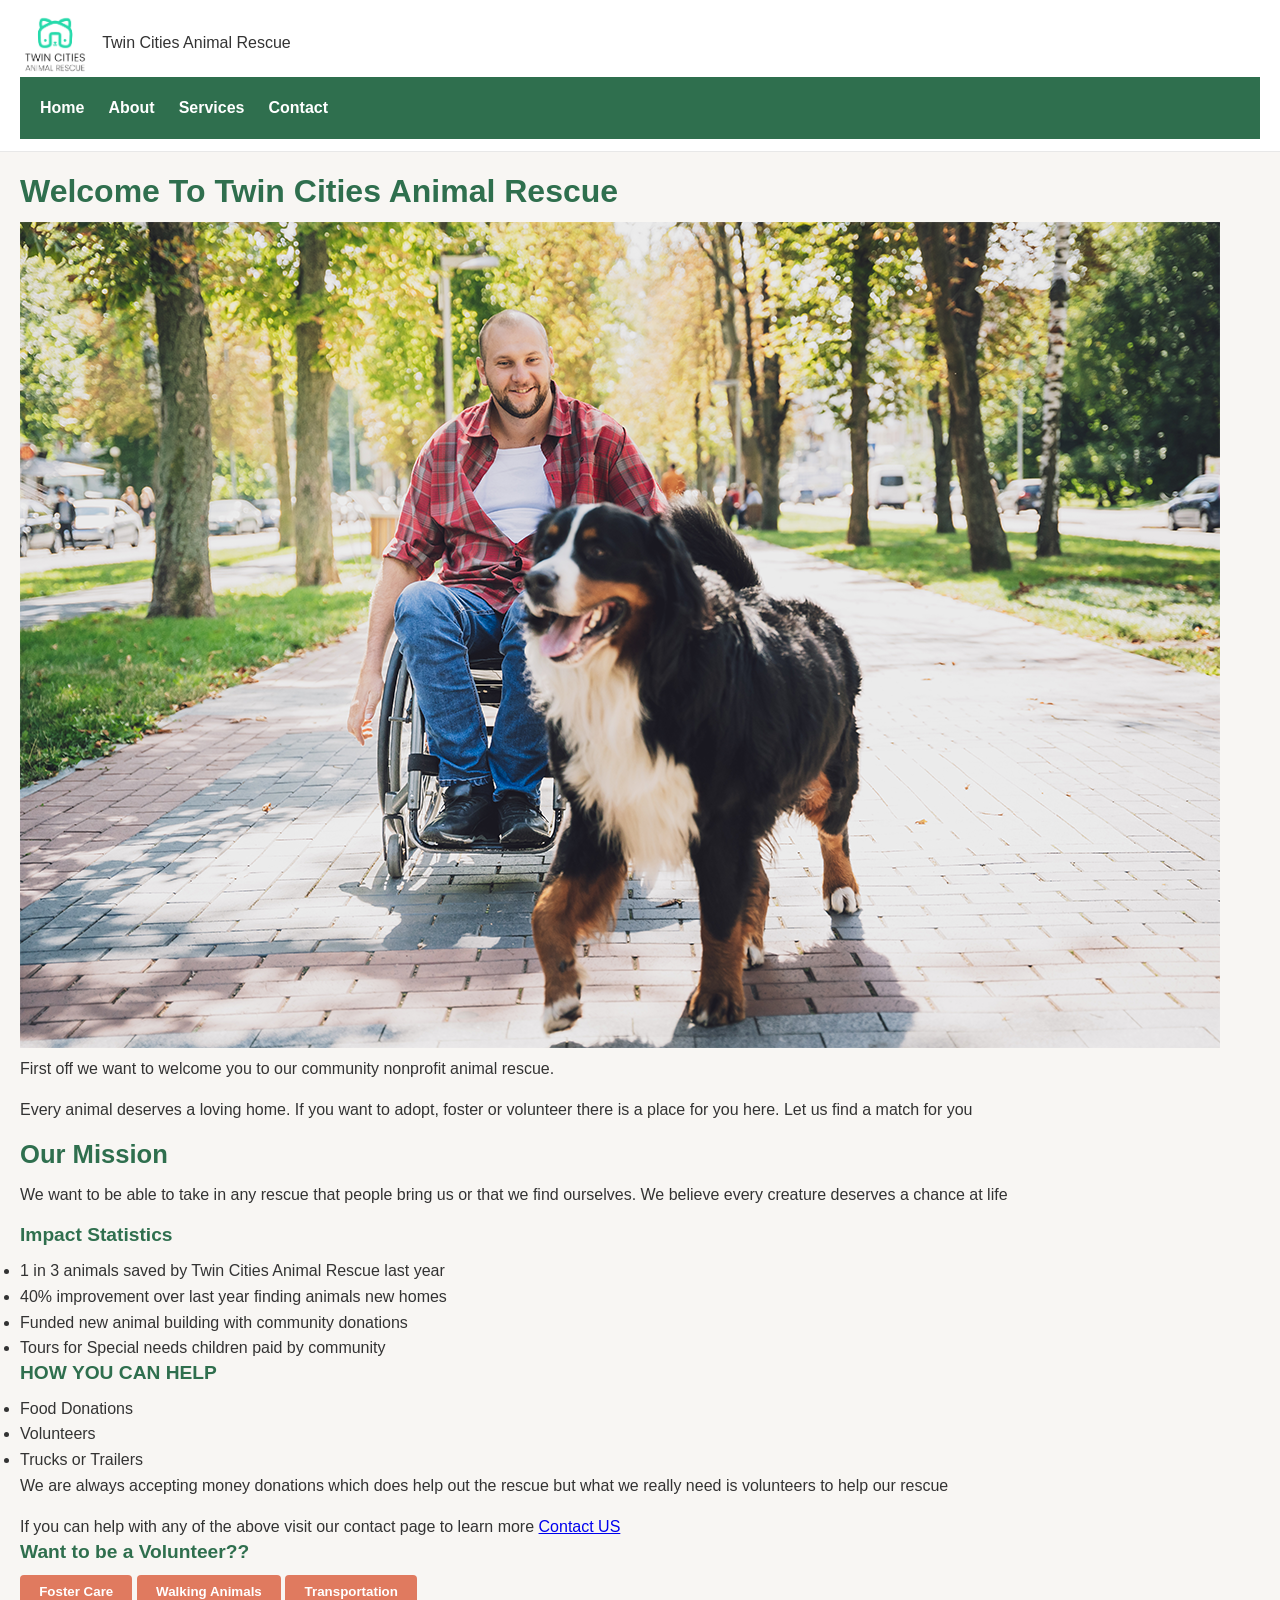
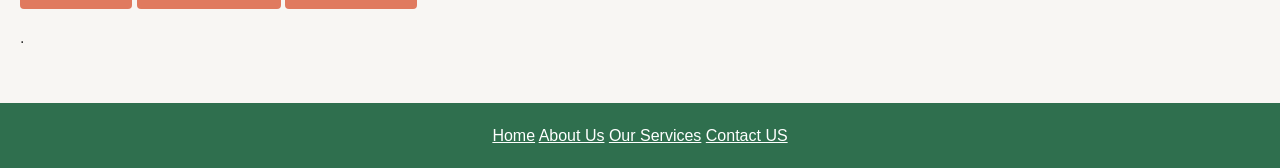
<file: codespaces-blank/index.html>
<!DOCTYPE html>

<html lang="en">
<head>
<title>Twin Cities Animal Rescue</title>
<link rel="stylesheet" href="styles.css">
</head>

<body>
   <header>
  <div class="header-container">
    <div class="logo-area">
      <img src="Images/rescue-logo_c.png" alt="Twin Cities Animal Rescue Logo" class="logo">
      <span class="site-name">Twin Cities Animal Rescue</span>
    </div>
    <nav>
      <a href="index.html">Home</a>
      <a href="about.html">About</a>
      <a href="services.html">Services</a>
      <a href="contact.html">Contact</a>
    </nav>
  </div>
</header>
  <main>

    <h1> Welcome To Twin Cities Animal Rescue</h1>
    
 <picture>
  <source media="(max-width: 600px)" srcset="Images/rescue-feature-small_c.png">
  <source media="(min-width: 601px)" srcset="Images/rescue-feature-large_c.png">
  <img src="Images/rescue-feature-large_c.png" alt="Twin Cities Animal Rescue">
</picture>

   <p>First off we want to welcome you to our community nonprofit animal rescue.</p>
    <p> Every animal deserves a loving home. If you want to adopt, foster or volunteer there is a place for you here. Let us find a match for you</p>

        <h2> Our Mission </h2>
        <p> We want to be able to take in any rescue that people bring us or that we find ourselves. We believe every creature deserves a chance at life</p>

        <h3> Impact Statistics</h3>
        <ul>
            <li> 1 in 3 animals saved by Twin Cities Animal Rescue last year</li>
            <li> 40% improvement over last year finding animals new homes</li>
            <li> Funded new animal building with community donations</li>
            <li> Tours for Special needs children paid by community</li>
        </ul>

        <h3> HOW YOU CAN HELP</h3>
        <ul>
  <li>Food Donations</li>
  <li>Volunteers</li>
  <li>Trucks or Trailers</li>
</ul>
        <p> We are always accepting money donations which does help out the rescue but what we really need is volunteers to help our rescue<p>
            
        
        </p>
  If you can help with any of the above visit our contact page to learn more <a href="contact.html">Contact US</a>
<div id="role-box"></div>
<script src="script.js"></script>.
    </main>

  <footer>
    <a href="index.html">Home</a> <a href="about.html">About Us</a> <a href="services.html">Our Services</a> <a href="contact.html">Contact US</a>
  </footer>
  </body>
</html>
</file>
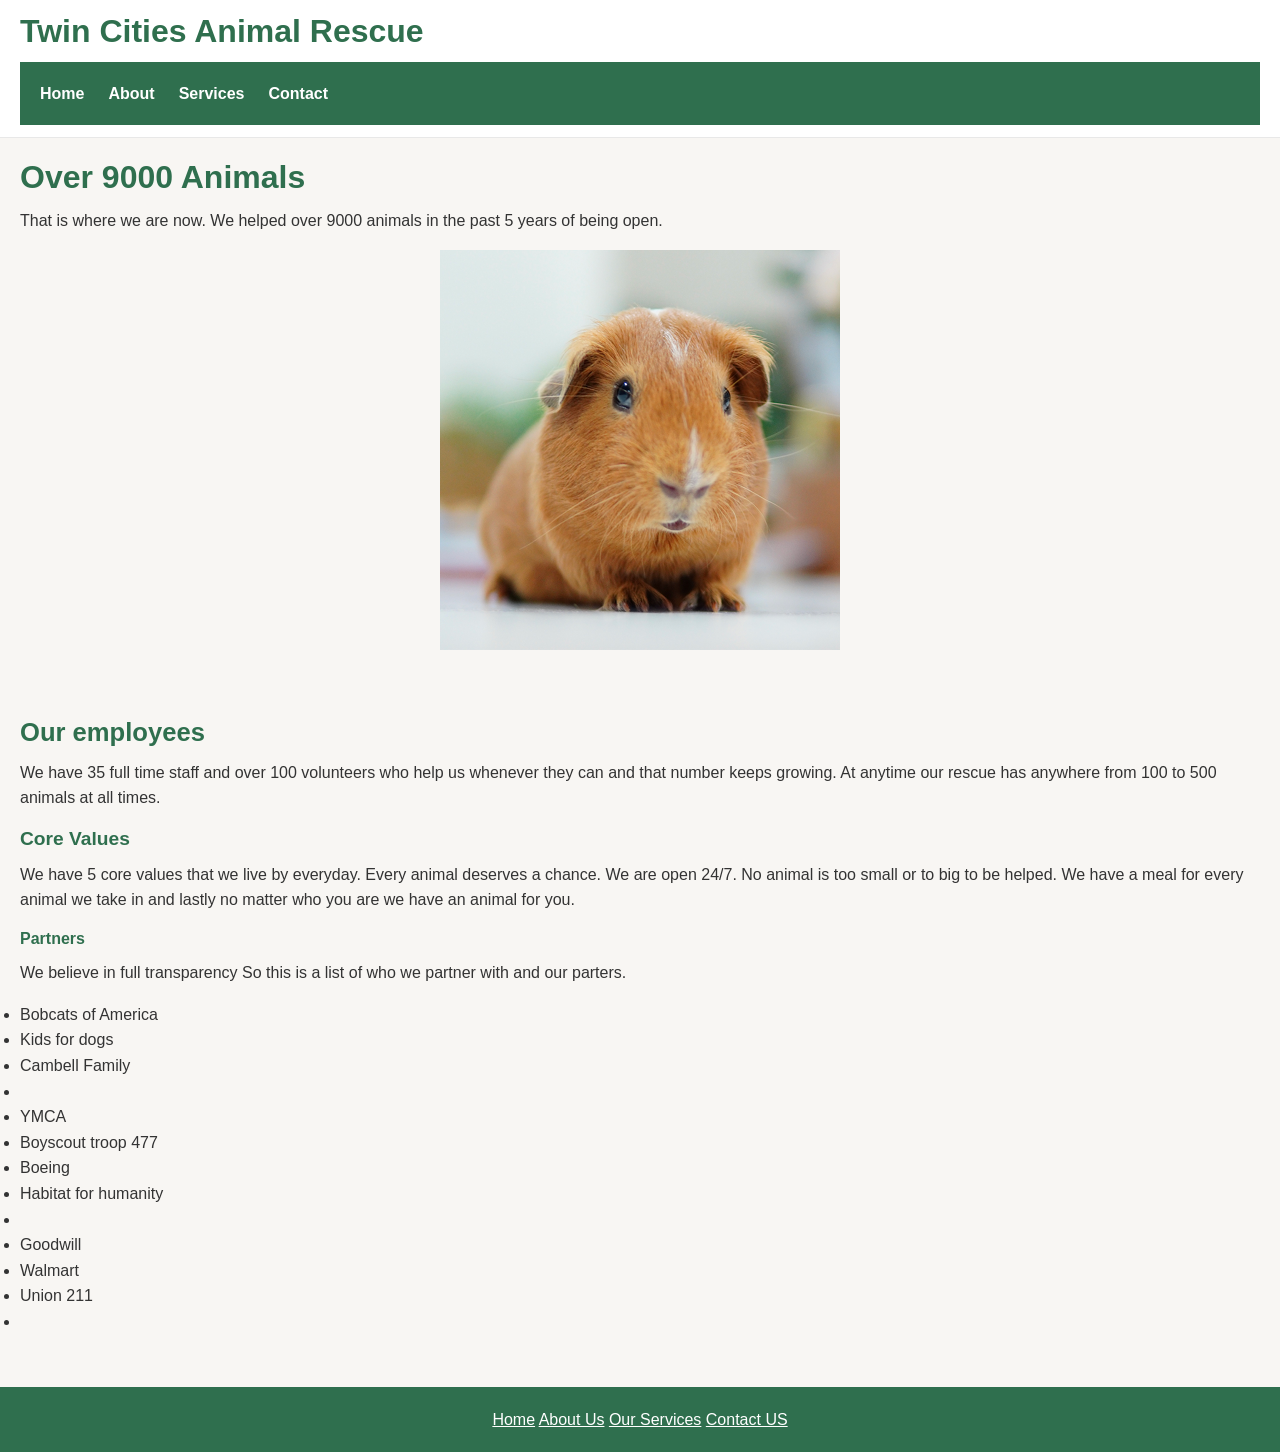
<file: codespaces-blank/about.html>
<!DOCTYPE html>
<html lang="en">
<head>

<title>About Twin Cities Animal Rescue</title>
<link rel="stylesheet" href="styles.css">
</head>
<body>
    <header>
    <h1>Twin Cities Animal Rescue</h1>
    <nav>
      <a href="index.html">Home</a>
      <a href="about.html">About</a>
      <a href="services.html">Services</a>
      <a href="contact.html">Contact</a>
    </nav>
  </header>
<main>
<h1> Over 9000 Animals</h1>
<p> That is where we are now. We helped over 9000 animals in the past 5 years of being open.<b></b></p>

<p><img src="Images/rescue-pet_c.png" alt="We help all animals no matter the size" class="about-image"></p>
 <br>
<br>
<h2> Our employees</h2>
<p> We have 35 full time staff and over 100 volunteers who help us whenever they can and that number keeps growing. At anytime our rescue has anywhere from 100 to 500 animals at all times.</p>

<h3> Core Values</h3>
<p> We have 5 core values that we live by everyday. Every animal deserves a chance. We are open 24/7. No animal is too small or to big to be helped. We have a meal for every animal we take in and lastly no matter who you are we have an animal for you.</p>


<h4> Partners</h4>
<p> We believe in full transparency So this is a list of who we partner with and our parters.</p>   
<ul> 
    <li> Bobcats of America</li>
    <li> Kids for dogs</li>
    <li> Cambell Family<li>
    <li> YMCA</li>
    <li> Boyscout troop 477</li>
    <li> Boeing</li>
    <li> Habitat for humanity<li> 
    <li> Goodwill</li>
    <li> Walmart</li>
    <li> Union 211<li> 
    </li>

</main>
 <footer>
    <a href="index.html">Home</a> <a href="about.html">About Us</a> <a href="services.html">Our Services</a> <a href="contact.html">Contact US</a>
  </footer>
</body>
</html>
</file>
<file: codespaces-blank/styles.css>
/* css for touchtone project David Bohn */

/*  start of css stuff */
:root 
{
  --primary: #2F6F4E;
  --accent: #E07A5F;
  --text: #333333;
  --bg: #F8F6F3;
  --white: #ffffff;
  --light-gray: #e8e8e8;
}

* {
  box-sizing: border-box;
  margin: 0;
  padding: 0;
}

body 
{
  font-family: Arial, Helvetica, sans-serif;
  color: var(--text);
  background-color: var(--bg);
  line-height: 1.6;
  font-size: 16px;
}
/* Font stuff */
h1, h2, h3, h4 
{
  font-family: 'Trebuchet MS', 'Lucida Sans', sans-serif;
  color: var(--primary);
  margin-bottom: 0.75rem;
  line-height: 1.2;
}

h1 { font-size: 1.5rem; 
}
h2 { font-size: 1.4rem; 
}
h3 { font-size: 1.2rem; 
}

p 
{
  margin-bottom: 1rem;
}
/* space rules here */
header, main, footer, section, nav 
{
  padding: 1.25rem;
}

section 
{
  margin-bottom: 1.5rem;
}
/* header section options */
header 
{
  background-color: var(--white);
  border-bottom: 1px solid var(--light-gray);
  padding: 0.75rem 1.25rem;
}

.logo 
{
  width: 70px;
  height: auto;
  vertical-align: middle;
  margin-right: 0.5rem;
}
/* stuff with the navigation */
nav 
{
  background-color: var(--primary);
  padding: 0.75rem 1rem;
  display: flex;
  flex-direction: column;
  gap: 0.5rem;
}

nav a 
{
  color: var(--white);
  text-decoration: none;
  font-weight: 600;
  padding: 0.4rem 0;
}
 
nav a:hover 
{
  color: var(--accent);
}
 /* all the button settings */
.btn, button, input[type="submit"] 
{
  background-color: var(--accent);
  color: var(--white);
  border: none;
  padding: 0.6rem 1.2rem;
  font-family: Arial, Helvetica, sans-serif;
  font-weight: 600;
  cursor: pointer;
  border-radius: 4px;
  text-decoration: none;
  display: inline-block;
}

.btn:hover, button:hover, input[type="submit"]:hover 
{
  background-color: #c9654f;
}
/* form settings for forms */
form 
{
  background-color: var(--white);
  padding: 1.25rem;
  border-radius: 6px;
  margin: 1rem 0;
}

label 
{
  display: block;
  margin-bottom: 0.4rem;
  font-weight: 600;
  color: var(--primary);
}

input, textarea, select 
{
  width: 100%;
  padding: 0.6rem;
  margin-bottom: 1rem;
  border: 1px solid var(--light-gray);
  border-radius: 4px;
  font-family: Arial, Helvetica, sans-serif;
}

fieldset 
{
  border: 1px solid var(--light-gray);
  padding: 1rem;
  margin-bottom: 1rem;
}

legend 
{
  font-weight: 600;
  color: var(--primary);
  padding: 0 0.5rem;
}

img 
{
  max-width: 100%;
  height: auto;
}

footer 
{
  background-color: var(--primary);
  color: var(--white);
  text-align: center;
  padding: 1.25rem;
  margin-top: 2rem;
}
/* footer stuff */
footer a {
  color: var(--white);
}
/* my simple mobile cell response code */
@media (min-width: 768px) 
{
  h1 { font-size: 2rem; 
}
  h2 { font-size: 1.6rem; 
}

  nav 
  {
    flex-direction: row;
    gap: 1.5rem;
    padding: 0.75rem 1.25rem;
  }

  section 
  {
    max-width: 900px;
    margin-left: auto;
    margin-right: auto;
  }
}
.about-image 
{
  max-width: 400px;
  height: auto;
  display: block;
  margin: 1rem auto;
}
/* End of Css for touchtone */
</file>
